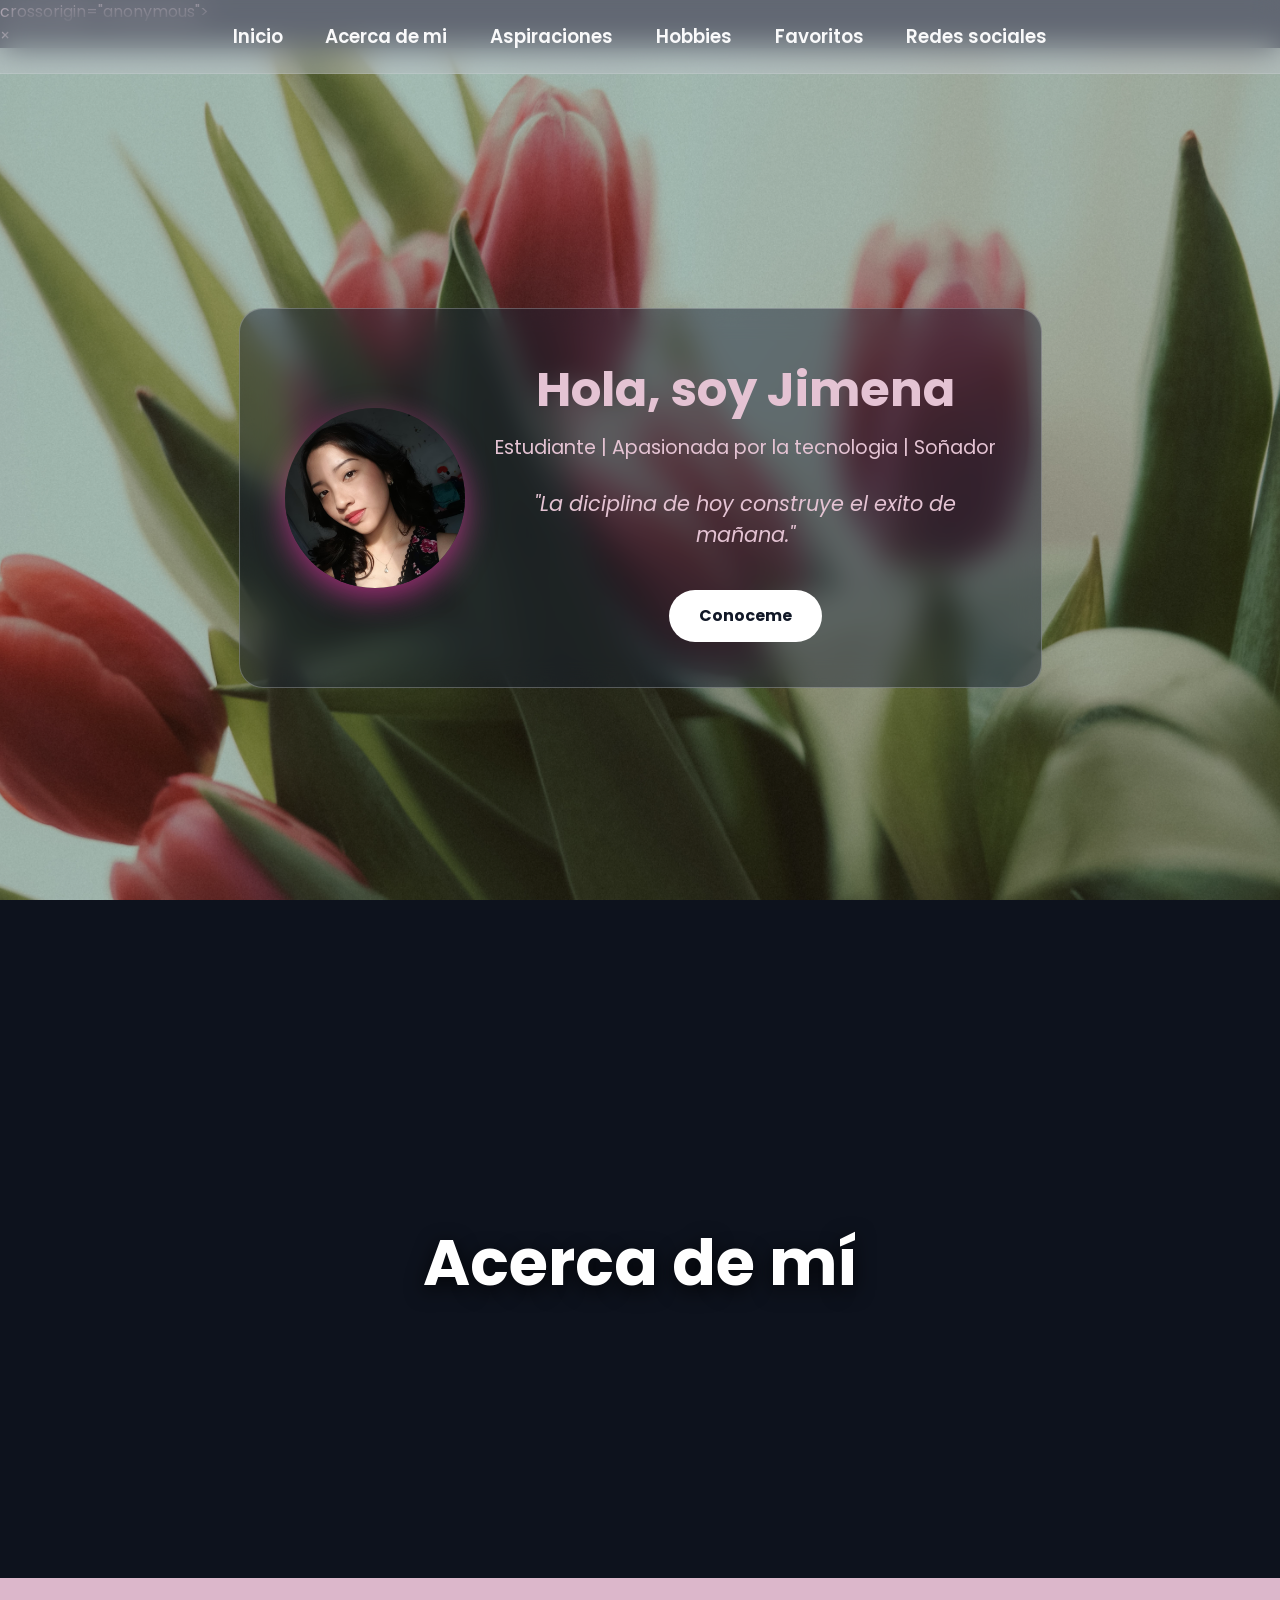
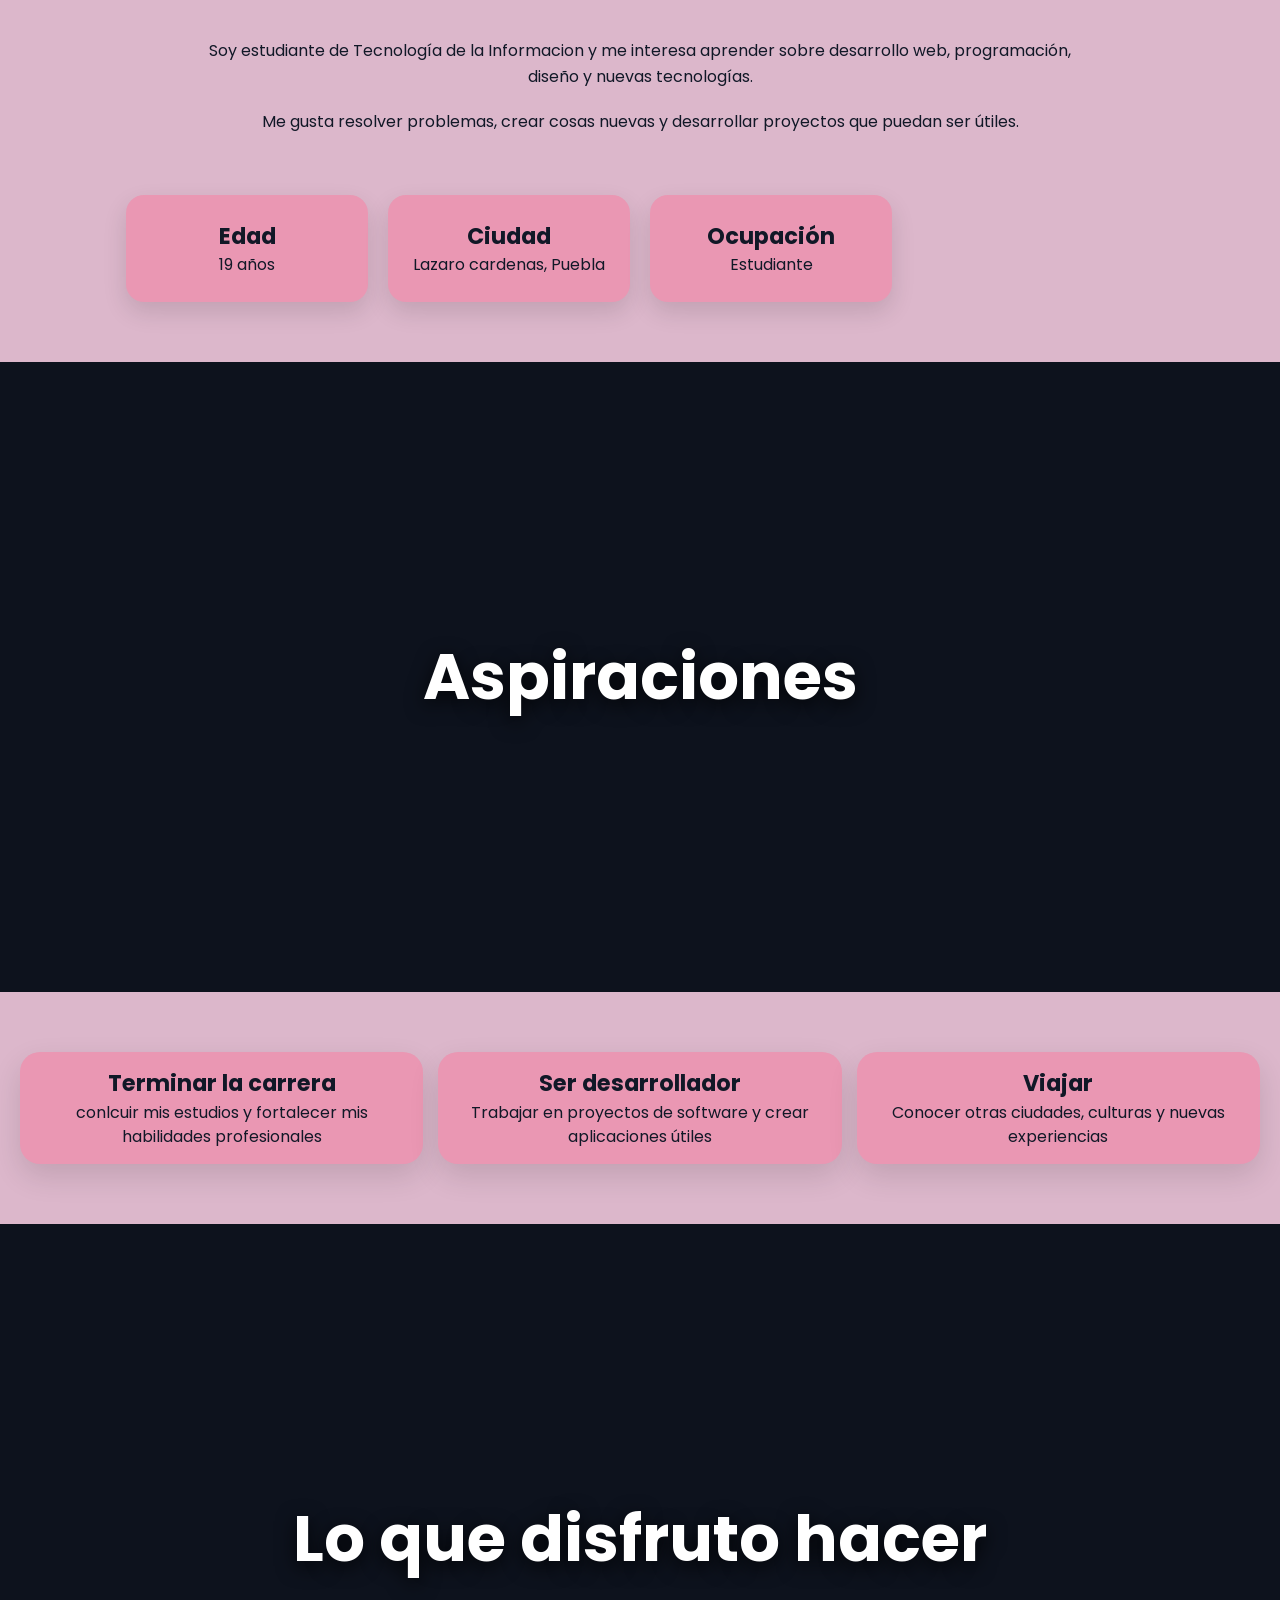
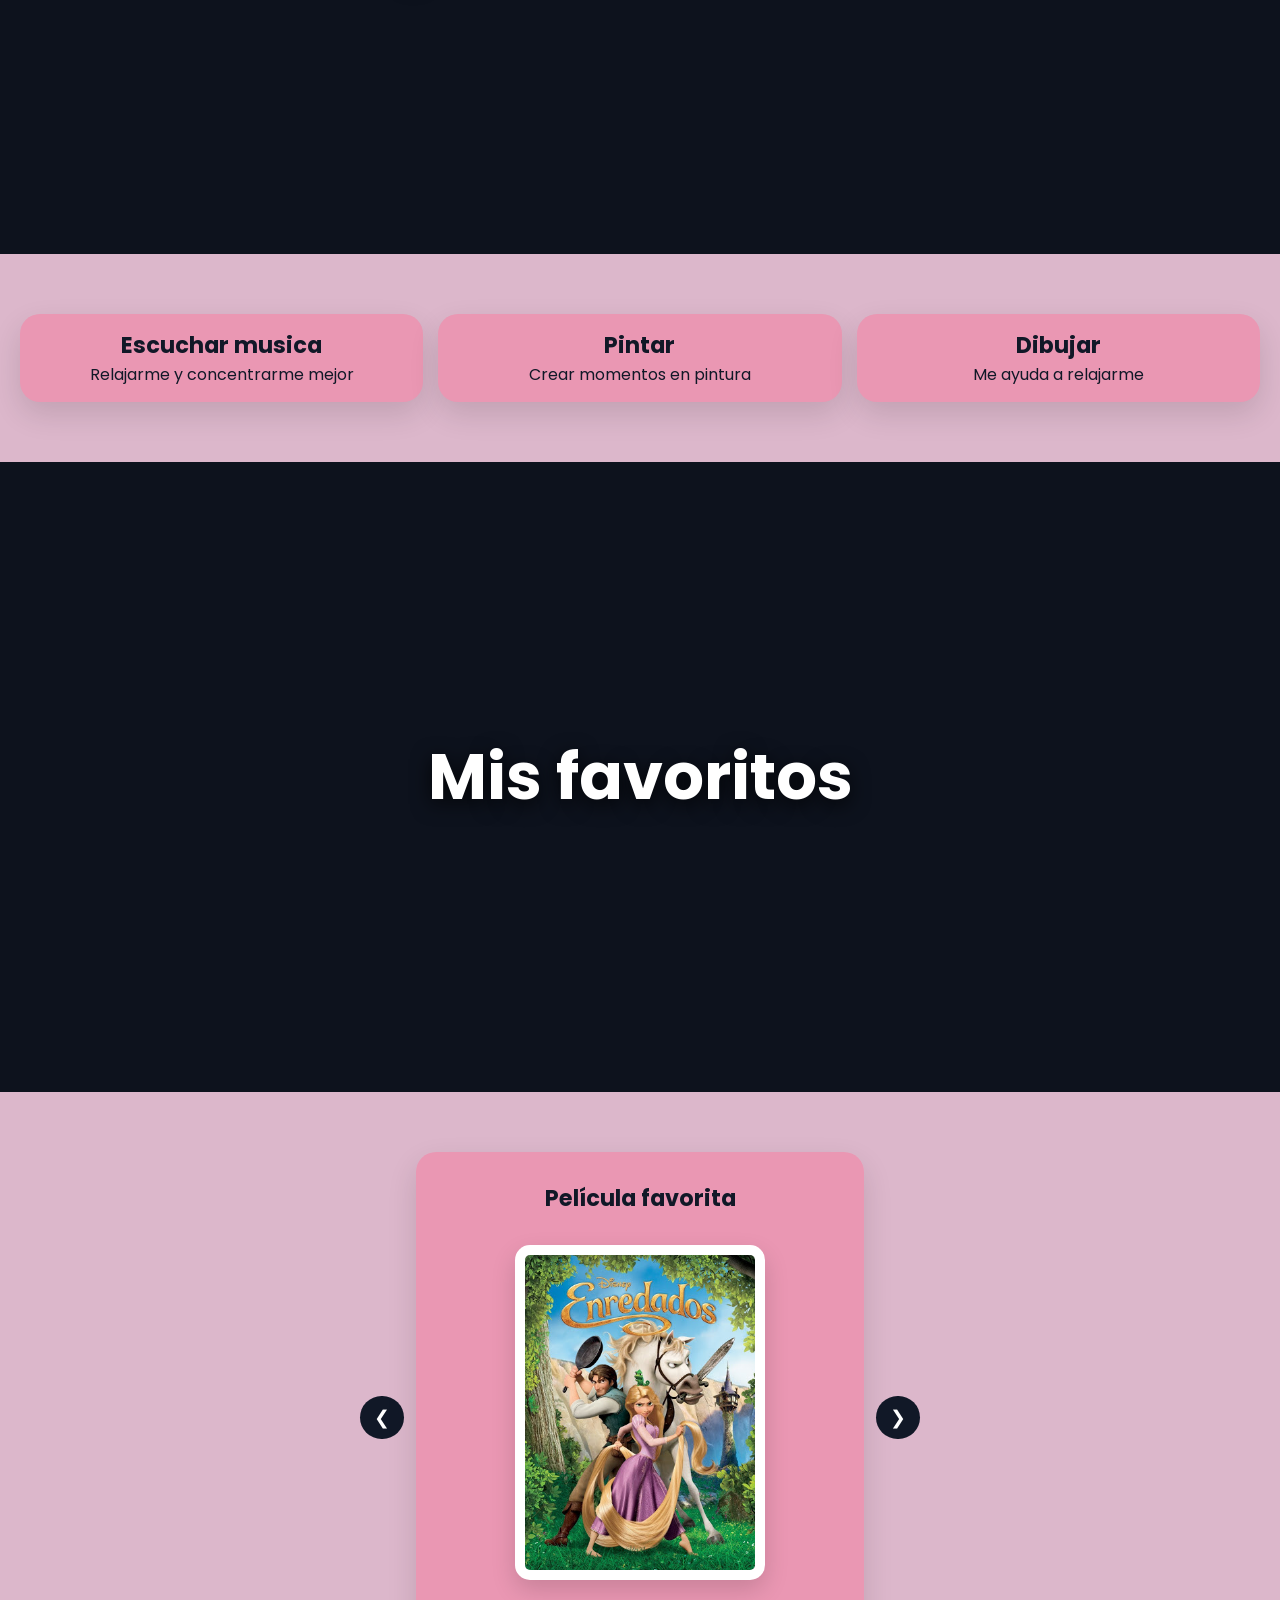
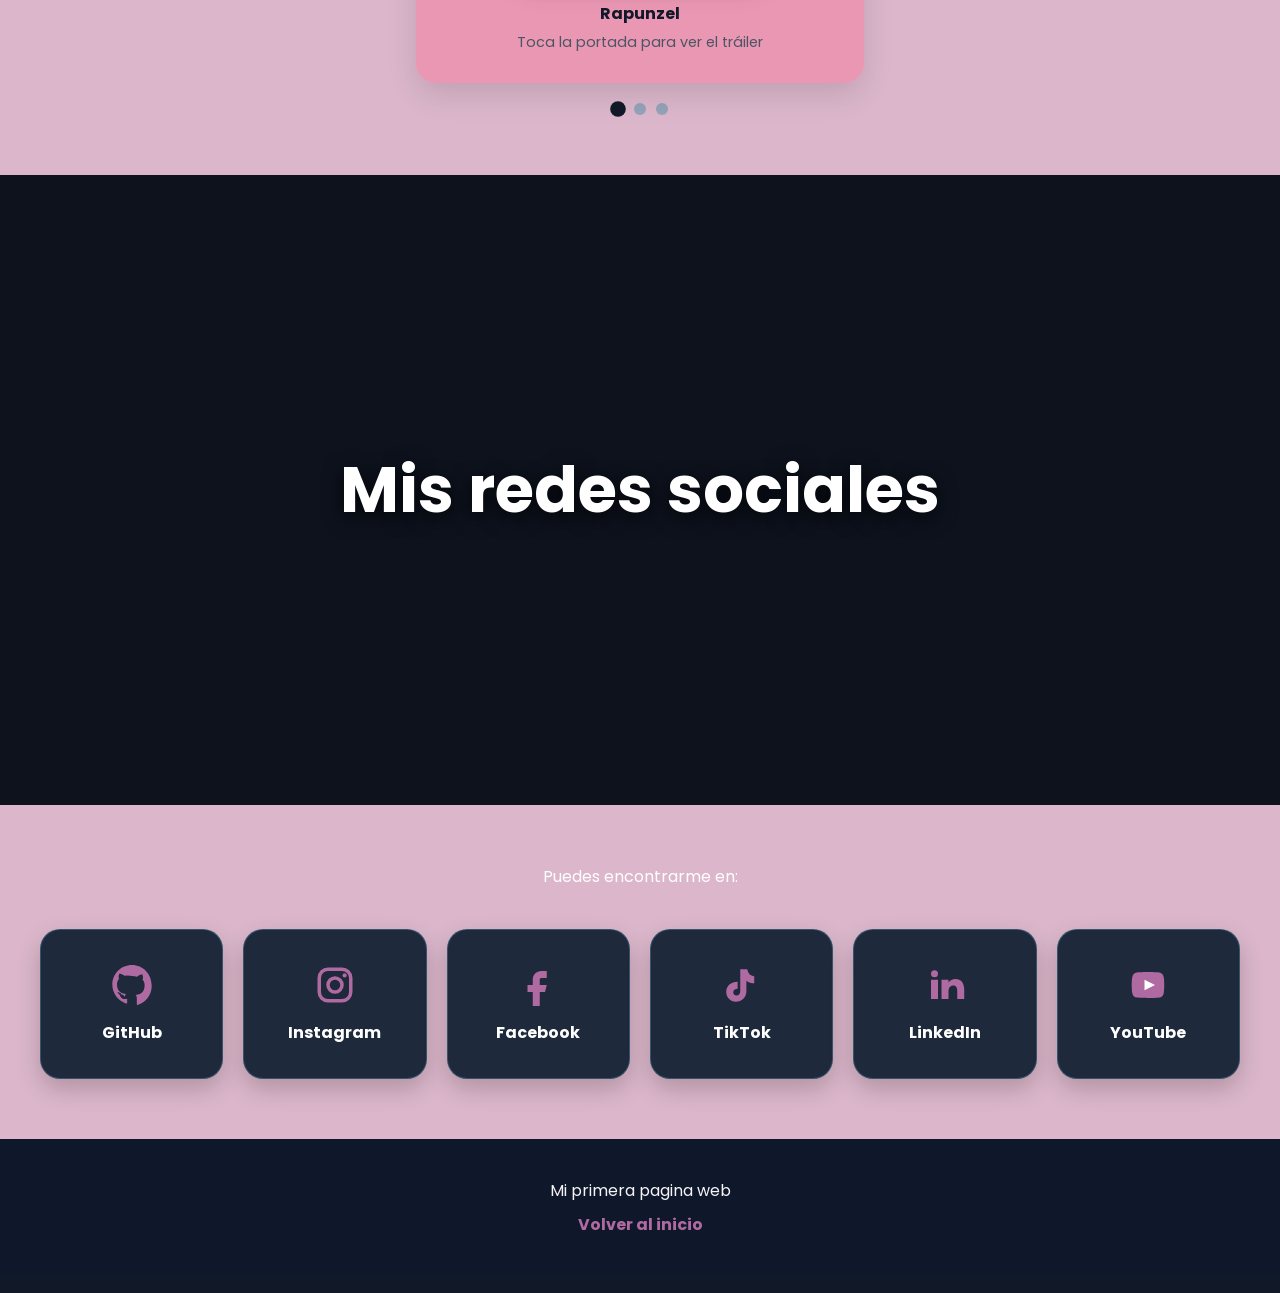
<file: index.html>
<!DOCTYPE html>
<html lang="es">
<head>
    <meta charset="UTF-8">
    <meta name="viewport" content="width=device-width, initial-scale=1.0">
    <title>Jimena García Ramírez | Portafolio Web</title>
    <!-- Redirige automáticamente a la página de la práctica 03 -->
    <meta http-equiv="refresh" content="0; url=practica03/index.html">
    <link rel="canonical" href="https://250007.github.io/Practicas_Apps_Web_250007/practica03/index.html">
   
</head>
<body>
    <div class="card">
        <h2>Redirigiendo al Portafolio Personal...</h2>
        <p>Si la página no carga automáticamente en unos segundos, haz clic aquí:</p>
        <p><a href="practica03/index.html">👉 Ir al Portafolio de Jimena</a></p>
    </div>
</body>
</html>
</file>
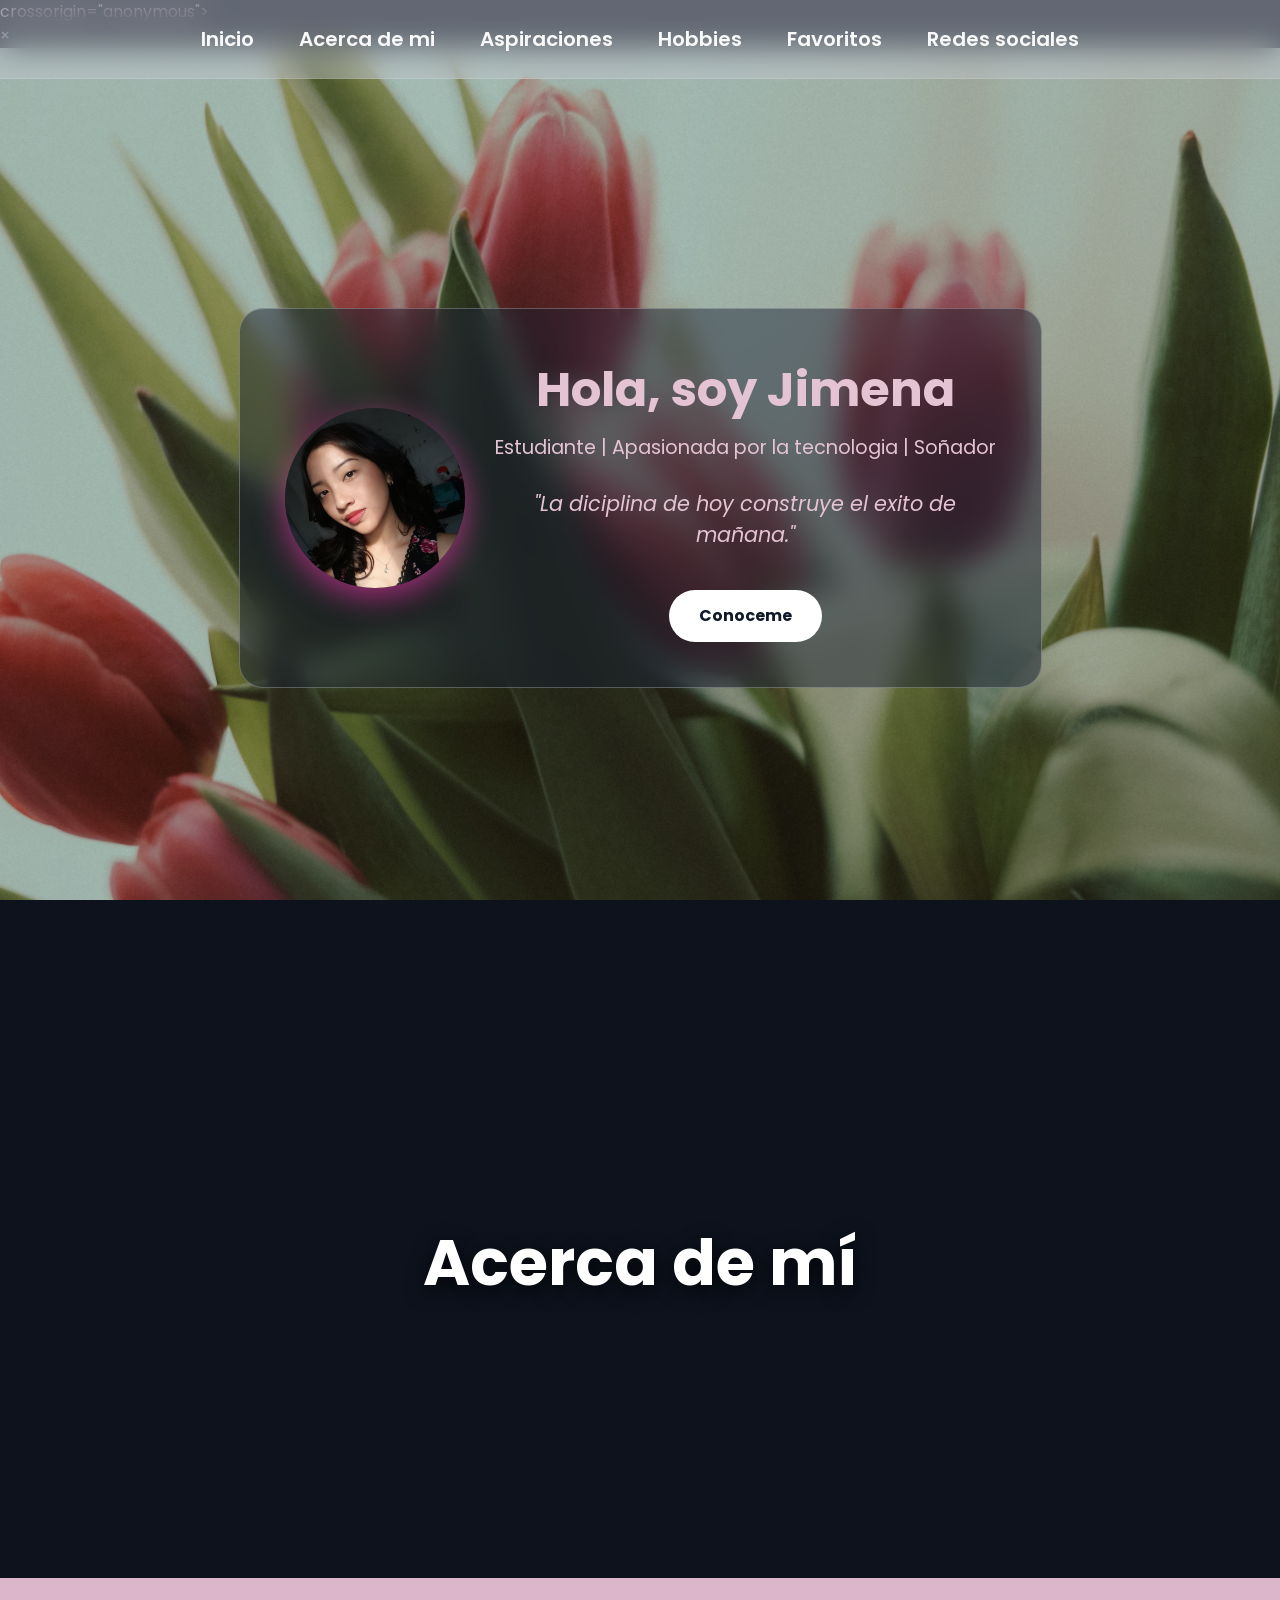
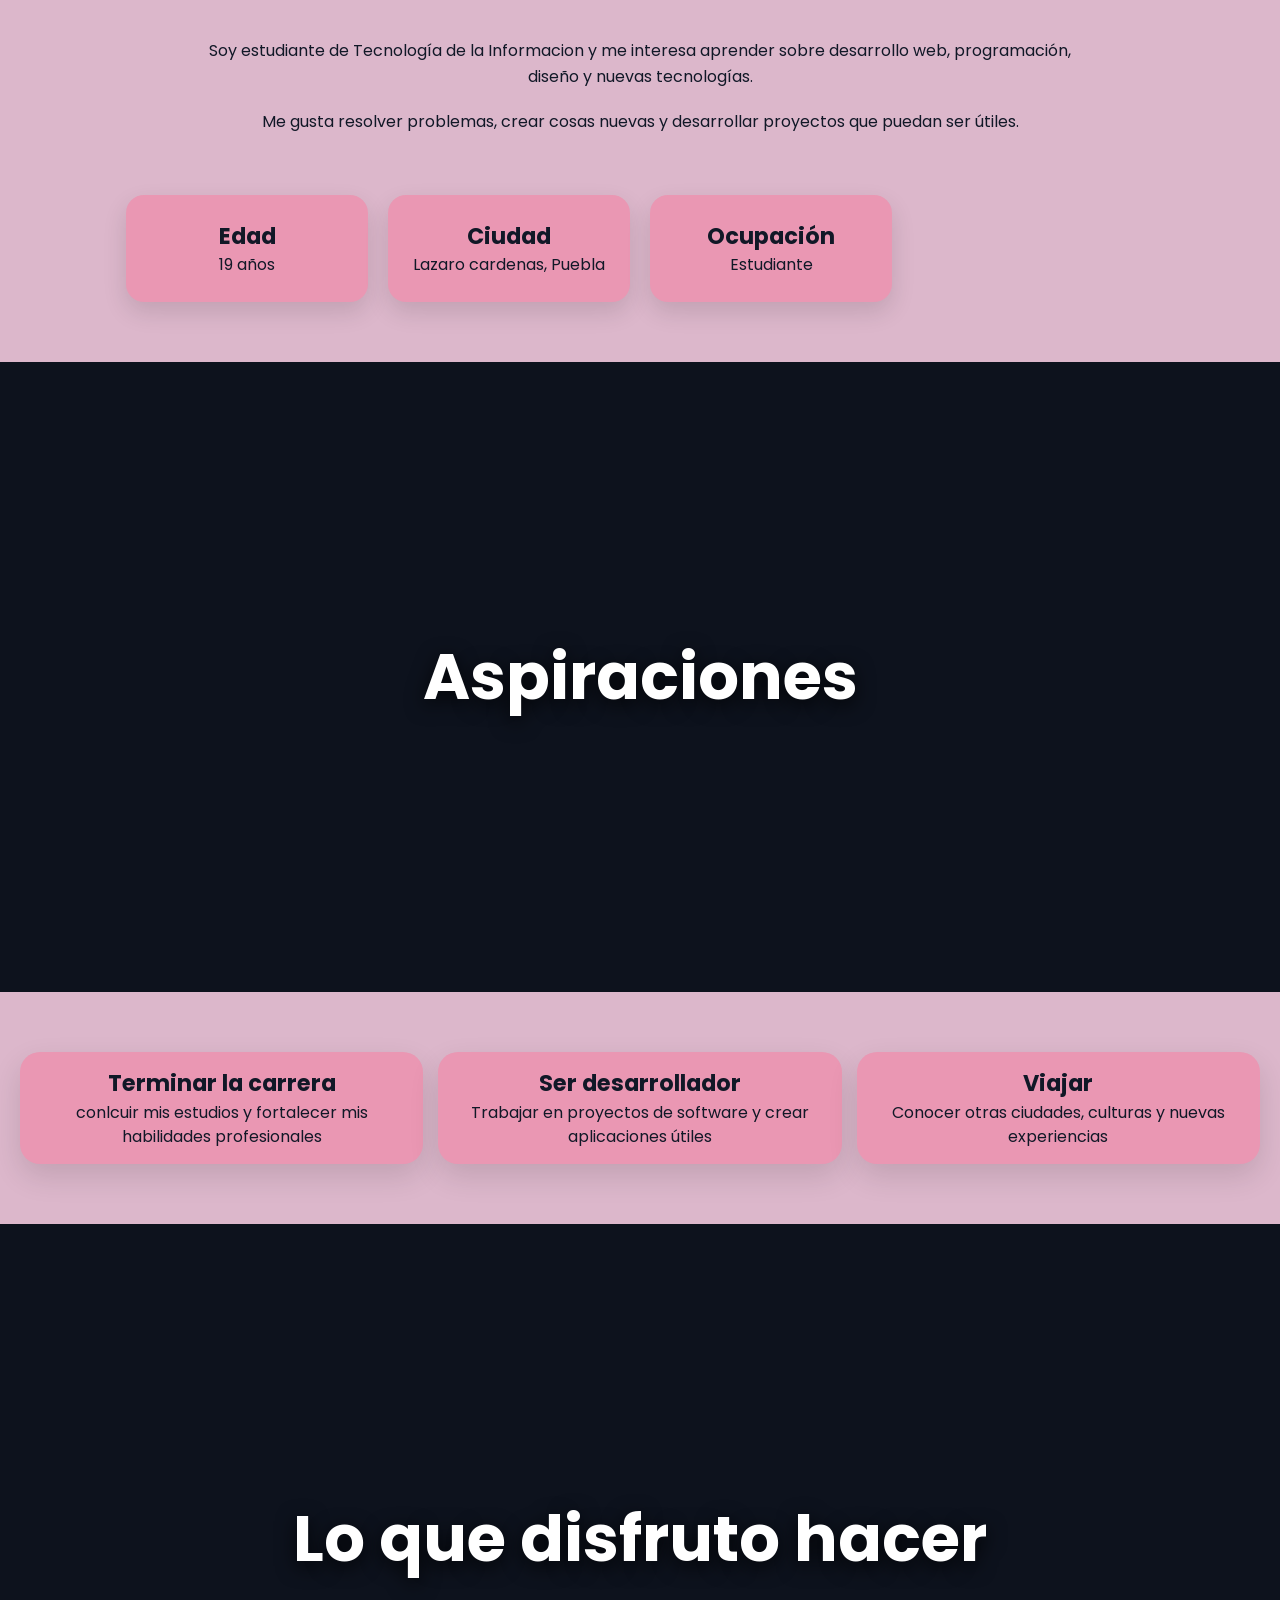
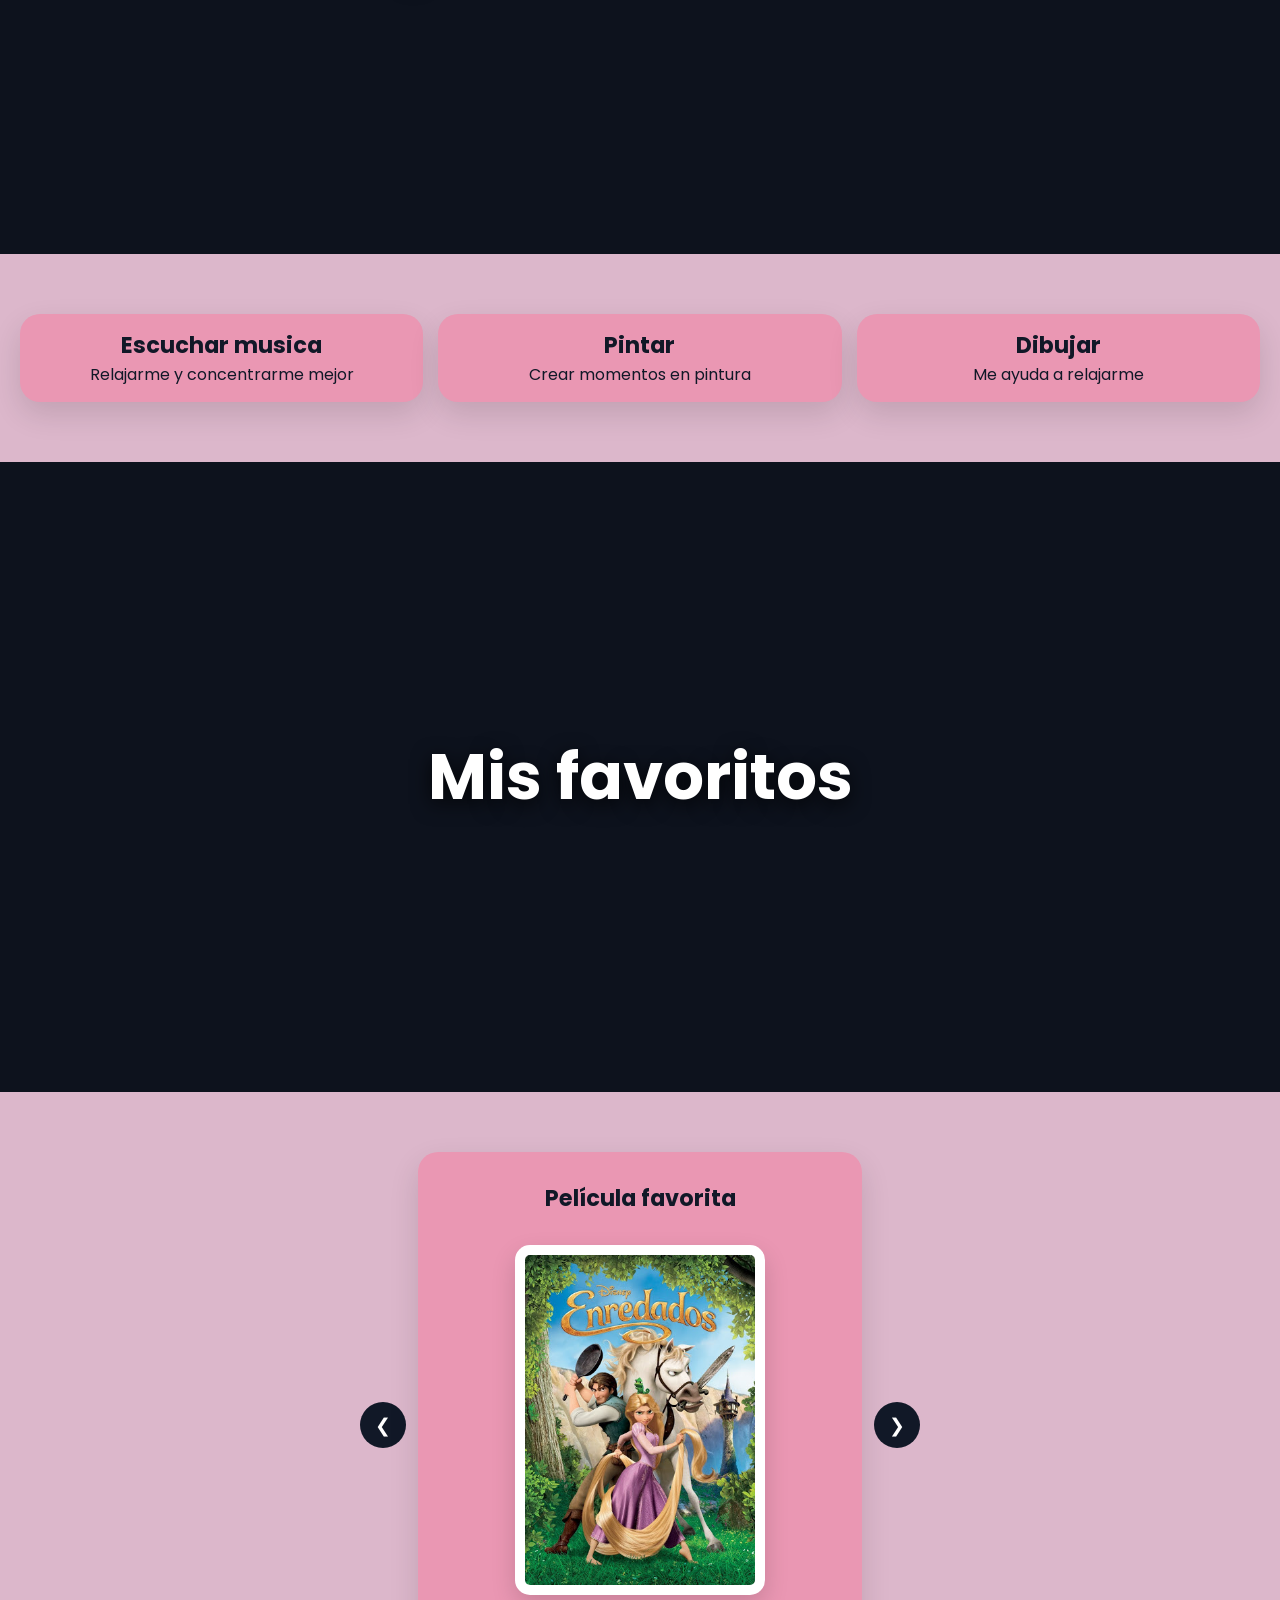
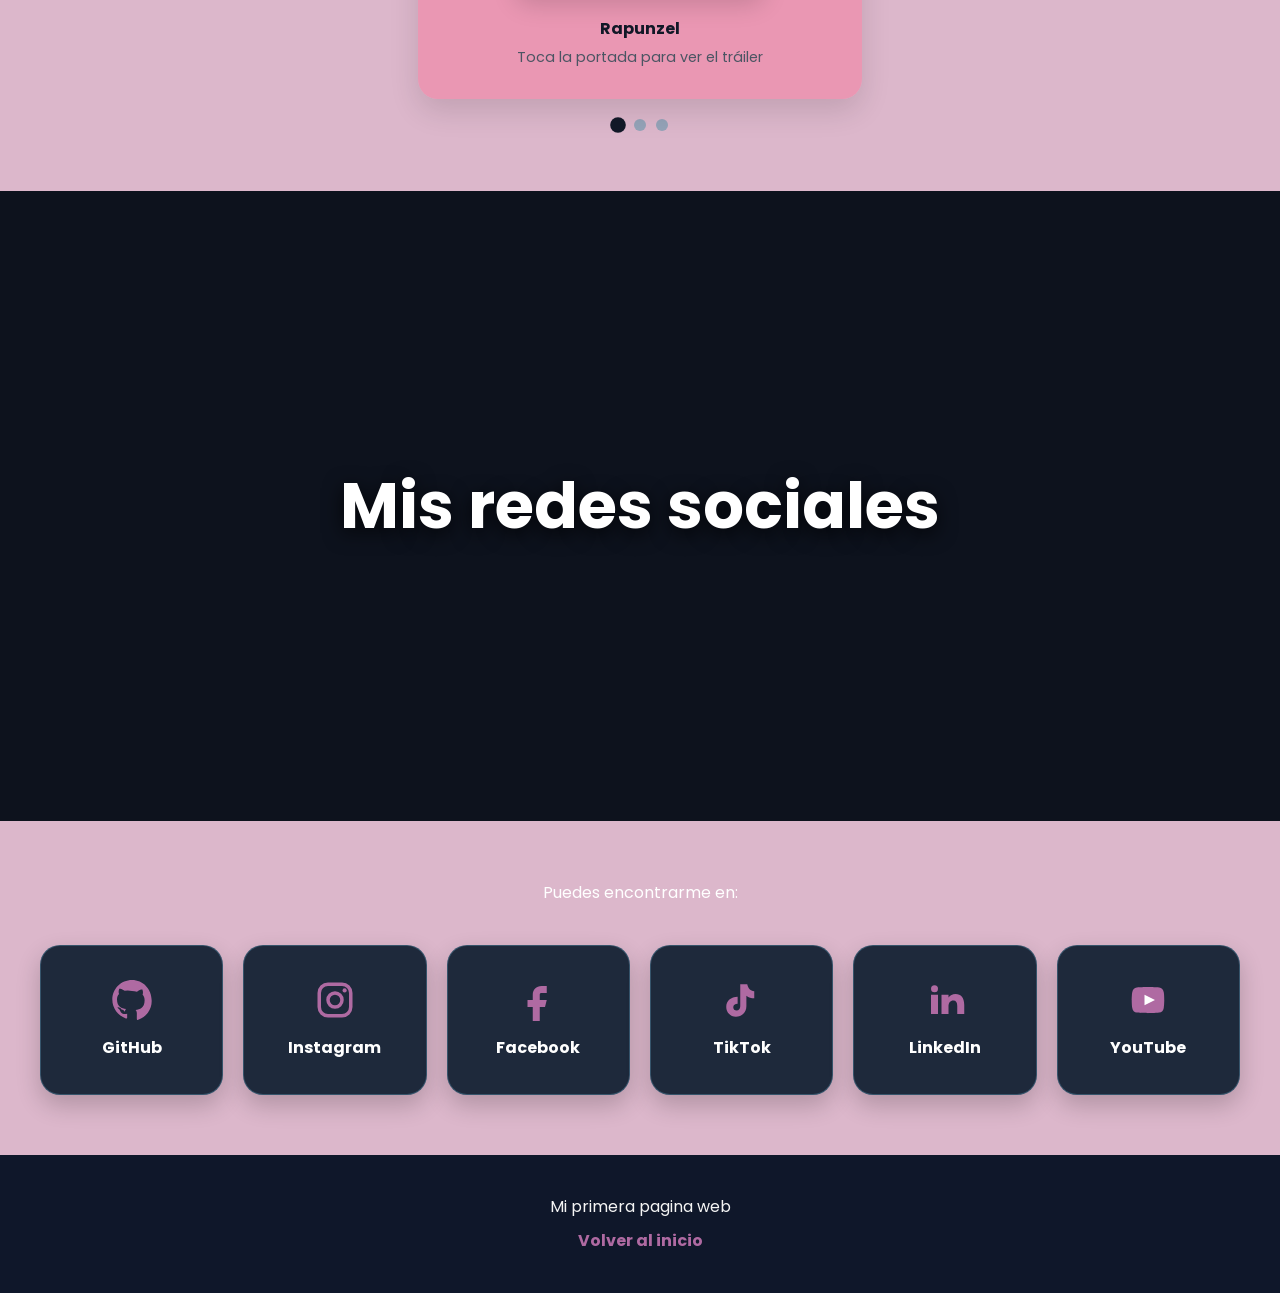
<file: practica03/index.html>
<!doctype html>
<html lang="es_MX">

<head>
    <meta charset="UTF-8">
    <meta name="viewport" content="width=device-width, initial-scale=1.0">

   
    <link rel="stylesheet" href="https://cdnjs.cloudflare.com/ajax/libs/font-awesome/6.4.0/css/all.min.css">
        crossorigin="anonymous"></script>

    <link rel="stylesheet" href="styles/style.css">

    <title>
        Jimena Garcia Ramirez @T.S.U en Desarrollo de Software Multiplataforma
    </title>

    <!-- Importar tipografía Poppins desde Google Fonts -->
    <link rel="preconnect" href="https://fonts.googleapis.com">
    <link rel="preconnect" href="https://fonts.gstatic.com" crossorigin>
    <link href="https://fonts.googleapis.com/css2?family=Poppins:wght@400;600;700&display=swap" rel="stylesheet">

    <link rel="icon"
        href="assets/Images/gatito.svg"
        type="image/svg">     
</head>

<body>

     <!-- MODAL DE PANTALLA COMPLETA -->
<div id="mediaModal" class="modal">
    <div class="modal-content">
        <span class="close-modal" id="closeModal">&times;</span>
        <div id="modalBody"></div>
    </div>
</div>


    <!-- ====================== -->
    <!-- NAVEGACION -->
    <!-- ====================== -->

    <nav id="menu">
        <ul>
            <li class="menu-option">
                <a href="#inicio">Inicio</a>
            </li>

            <li class="menu-option">
                <a href="#acerca-de-mi">Acerca de mi</a>
            </li>

            <li class="menu-option">
                <a href="#aspiraciones">Aspiraciones</a>
            </li>

            <li class="menu-option">
                <a href="#hobbies">Hobbies</a>
            </li>

            <li class="menu-option">
                <a href="#favoritos">Favoritos</a>
            </li>

            <li class="menu-option">
                <a href="#redes">Redes sociales</a>
            </li>
        </ul>
    </nav>


    <!-- ====================== -->
    <!-- INICIO -->
    <!-- ====================== -->

    <header id="inicio" class="parallax parallax-1">

        <div class="glass porfile-card">

            <img src="assets/images/perfil.png"
                alt="Foto de perfil"
                class="porfile-img">

            <div>
                <h1>Hola, soy Jimena</h1>

                <p>
                    Estudiante | Apasionada por la tecnologia | Soñador
                </p>

                <blockquote>
                    "La diciplina de hoy construye el exito de mañana."
                </blockquote>

                <a class="boton" href="#acerca-de-mi">
                    Conoceme
                </a>
            </div>

        </div>

    </header>


    <!-- ====================== -->
    <!-- ACERCA DE MI -->
    <!-- ====================== -->

    <section id="acerca-de-mi">

        <div class="parallax parallax-2 titulo-parallax">
            <h2>Acerca de mí</h2>
        </div>

        <div class="contenido-seccion">

            <div class="contenedor">

                <p>
                    Soy estudiante de Tecnología de la Informacion y me interesa
                    aprender sobre desarrollo web, programación, diseño y nuevas
                    tecnologías.
                </p>

                <p>
                    Me gusta resolver problemas, crear cosas nuevas y desarrollar
                    proyectos que puedan ser útiles.
                </p>

                <div class="datos">

                    <article>
                        <h3>Edad</h3>
                        <p>19 años</p>
                    </article>

                    <article>
                        <h3>Ciudad</h3>
                        <p>Lazaro cardenas, Puebla</p>
                    </article>

                    <article>
                        <h3>Ocupación</h3>
                        <p>Estudiante</p>
                    </article>

                </div>

            </div>

        </div>

    </section>


    <!-- ====================== -->
    <!-- ASPIRACIONES -->
    <!-- ====================== -->

    <section id="aspiraciones">

        <div class="parallax parallax-3 titulo-parallax">
            <h2>Aspiraciones</h2>
        </div>

        <div class="contenido-seccion">

            <div class="grid">

                <article class="card">
                    <h3>Terminar la carrera</h3>
                    <p>
                        conlcuir mis estudios y fortalecer mis habilidades
                        profesionales
                    </p>
                </article>

                <article class="card">
                    <h3>Ser desarrollador</h3>
                    <p>
                        Trabajar en proyectos de software y crear aplicaciones
                        útiles
                    </p>
                </article>

                <article class="card">
                    <h3>Viajar</h3>
                    <p>
                        Conocer otras ciudades, culturas y nuevas experiencias
                    </p>
                </article>

            </div>

        </div>

    </section>


    <!-- ====================== -->
    <!-- HOBBIES -->
    <!-- ====================== -->

    <section id="hobbies">

        <div class="parallax parallax-4 titulo-parallax">
            <h2>Lo que disfruto hacer</h2>
        </div>

        <div class="contenido-seccion">

            <div class="grid">

                <article class="card">
                    <h3>Escuchar musica</h3>
                    <p>
                        Relajarme y concentrarme mejor
                    </p>
                </article>

                <article class="card">
                    <h3>Pintar</h3>
                    <p>Crear momentos en pintura</p>
                </article>

                <article class="card">
                    <h3>Dibujar</h3>
                    <p>Me ayuda a relajarme</p>
                </article>

            </div>

        </div>

    </section>


    <!-- ====================== -->
    <!-- FAVORITOS -->
    <!-- ====================== -->

    <section id="favoritos">

        <div class="parallax parallax-5 titulo-parallax">
            <h2>Mis favoritos</h2>
        </div>

        <div class="contenido-seccion">

            <div class="carrusel" aria-roledescription="carrusel" aria-label="Mis favoritos">

                <button class="carrusel-btn carrusel-prev" type="button" aria-label="Anterior">&#10094;</button>

                <div class="carrusel-ventana">
                    <div class="carrusel-pista">

                        <!-- ===== SLIDE 1: PELÍCULA ===== -->
                        <article class="carrusel-slide">
                            <h3>Película favorita</h3>

                            <a href="assets/videos/pelicula.mp4" target="_blank" rel="noopener" class="carrusel-enlace">
                                <img src="assets/images/pelicula.jpg"
                                    alt="Portada de la película Rapunzel"
                                    class="favorito-img">
                            </a>

                            <p>Rapunzel</p>
                            <span class="carrusel-pista-texto">Toca la portada para ver el tráiler</span>
                        </article>

                        <!-- ===== SLIDE 2: CANCIÓN ===== -->
                        <article class="carrusel-slide">
                            <h3>Canción favorita</h3>

                            <a href="assets/audios/cancion.mp3" target="_blank" rel="noopener" class="carrusel-enlace">
                                <img src="assets/images/cancion.jpg"
                                    alt="Portada de la canción Fast Times"
                                    class="favorito-img">
                            </a>

                            <p>Fast Times - Sabrina Carpenter</p>
                            <span class="carrusel-pista-texto">Toca la portada para escuchar la canción</span>
                        </article>

                        <!-- ===== SLIDE 3: LIBRO ===== -->
                        <article class="carrusel-slide">
                            <h3>Libro favorito</h3>

                            <a href="assets/docs/libro-fav.pdf" target="_blank" rel="noopener" class="carrusel-enlace">
                                <img src="assets/images/libro.jpg"
                                    alt="Portada de Alicia en el país de las maravillas"
                                    class="favorito-img">
                            </a>

                            <p>Alicia en el país de las maravillas</p>
                            <span class="carrusel-pista-texto">Toca la portada para leer el libro</span>
                        </article>

                    </div>
                </div>

                <button class="carrusel-btn carrusel-next" type="button" aria-label="Siguiente">&#10095;</button>

            </div>

            <!-- Los puntos de navegación se generan automáticamente desde JS -->
            <div class="carrusel-puntos" role="tablist" aria-label="Elegir favorito"></div>

        </div>

    </section>


    <!-- ====================== -->
    <!-- REDES SOCIALES -->
    <!-- ====================== -->

    <section id="redes">

        <div class="parallax parallax-1 titulo-parallax">
            <h2>Mis redes sociales</h2>
        </div>

        <div class="contenido-seccion redes-section">

            <p>
                Puedes encontrarme en:
            </p>

            <div class="redes-container">

                <a href="https://github.com/250007"
                    target="_blank"
                    class="red-social">

                    <svg viewBox="0 0 24 24">
                        <path fill="currentColor"
                            d="M12 .5C5.73.5.75 5.48.75 11.75c0 5.01
                            3.24 9.26 7.73 10.76.56.1.77-.24.77-.54
                            0-.27-.01-1.16-.02-2.1-3.15.68-3.81-1.34
                            -3.81-1.34-.51-1.3-1.25-1.65-1.25-1.65
                            -1.02-.7.08-.68.08-.68 1.13.08 1.73
                            1.16 1.73 1.16 1 .1 1.54.76 1.91
                            1.33.1-.72.39-1.21.71-1.49-2.52-.29
                            -5.17-1.26-5.17-5.6 0-1.24.44-2.25
                            1.16-3.04-.12-.29-.5-1.46.11-3
                            0 0 .95-.3 3.11 1.16A10.8 10.8
                            0 0112 6.84c.96 0 1.93.13 2.83.38
                            2.16-1.46 3.11-1.16 3.11-1.16.61
                            1.54.23 2.71.11 3 .72.79 1.16
                            1.8 1.16 3.04 0 4.35-2.66 5.31
                            -5.19 5.59.4.34.75 1.02.75 2.06
                            0 1.49-.01 2.69-.01 3.06
                            0 .3.2.65.78.54 4.48-1.5
                            7.72-5.75 7.72-10.76C23.25
                            5.48 18.27.5 12 .5z"/>
                    </svg>

                    <span>GitHub</span>

                </a>


                <a href="https://www.instagram.com/xmena_0?psln=MXd3M3V6YWUyd3RpeA=="
                    target="_blank"
                    class="red-social">

                    <svg viewBox="0 0 24 24">
                        <rect x="3" y="3" width="18" height="18"
                            rx="5" fill="none"
                            stroke="currentColor"
                            stroke-width="2"/>

                        <circle cx="12" cy="12" r="4"
                            fill="none"
                            stroke="currentColor"
                            stroke-width="2"/>

                        <circle cx="17.5" cy="6.5" r="1.2"
                            fill="currentColor"/>
                    </svg>

                    <span>Instagram</span>

                </a>


                <a href="https://www.facebook.com/share/19P1yWEALb/"
                    target="_blank"
                    class="red-social">

                    <svg viewBox="0 0 24 24">
                        <path fill="currentColor"
                            d="M14 8h3V4h-3c-3 0-5 2-5 5v3H6v4h3v8h4v-8h3l1-4h-4V9c0-.7.3-1 1-1z"/>
                    </svg>

                    <span>Facebook</span>

                </a>


                <a href="https://www.tiktok.com/@menaa_x0"
                    target="_blank"
                    class="red-social">

                    <svg viewBox="0 0 24 24">
                        <path fill="currentColor"
                            d="M15 3c.5 2.3 1.8 3.8 4 4v4
                            c-1.7 0-3.2-.5-4.5-1.5v6
                            c0 3.6-2.6 6-6 6
                            -3.2 0-5.5-2.4-5.5-5.5
                            0-3.4 2.7-5.8 6.5-5.8v4
                            c-1.5 0-2.5.7-2.5 1.9
                            0 1.1.8 1.9 1.9 1.9
                            1.3 0 2.1-.9 2.1-2.4V3z"/>
                    </svg>

                    <span>TikTok</span>

                </a>


                <a href="https://www.linkedin.com/"
                    target="_blank"
                    class="red-social">

                    <svg viewBox="0 0 24 24">
                        <rect x="4" y="9" width="4" height="11"
                            fill="currentColor"/>

                        <circle cx="6" cy="5.5" r="2"
                            fill="currentColor"/>

                        <path fill="currentColor"
                            d="M10 9h4v1.6
                            c1-1.3 2.2-2 4-2
                            3.2 0 5 2.1 5 6.2V20h-4v-4.6
                            c0-2-.7-3.1-2.2-3.1
                            -1.8 0-2.8 1.3-2.8 3.4V20h-4z"/>
                    </svg>

                    <span>LinkedIn</span>

                </a>


                <a href="https://www.youtube.com/@xmenaa_0"
                    target="_blank"
                    class="red-social">

                    <svg viewBox="0 0 24 24">
                        <path fill="currentColor"
                            d="M21 7.5c-.2-1.4-1.2-2.5-2.6-2.7
                            C16.4 4.5 12 4.5 12 4.5
                            s-4.4 0-6.4.3C4.2 5 3.2 6.1 3 7.5
                            2.7 9 2.7 12 2.7 12s0 3 .3 4.5
                            c.2 1.4 1.2 2.5 2.6 2.7
                            2 .3 6.4.3 6.4.3s4.4 0 6.4-.3
                            c1.4-.2 2.4-1.3 2.6-2.7
                            .3-1.5.3-4.5.3-4.5s0-3-.3-4.5z"/>

                        <polygon points="10,9 16,12 10,15"
                            fill="white"/>
                    </svg>

                    <span>YouTube</span>

                </a>

            </div>

        </div>

    </section>


    <!-- ====================== -->
    <!-- FOOTER -->
    <!-- ====================== -->

    <footer>

        <p>
            Mi primera pagina web
        </p>

        <a href="#inicio">
            Volver al inicio
        </a>

    </footer>
 <script>
        document.addEventListener("DOMContentLoaded", () => {
            (function () {
                const carrusel = document.querySelector('.carrusel');
                if (!carrusel) return;

                const pista = carrusel.querySelector('.carrusel-pista');
                const slides = carrusel.querySelectorAll('.carrusel-slide');
                const btnPrev = carrusel.querySelector('.carrusel-prev');
                const btnNext = carrusel.querySelector('.carrusel-next');
                const contPuntos = document.querySelector('.carrusel-puntos');
                let actual = 0;

                // Generar puntos dinámicamente
                if (contPuntos) {
                    contPuntos.innerHTML = "";
                    slides.forEach(function (_, i) {
                        const punto = document.createElement('button');
                        punto.type = 'button';
                        punto.setAttribute('aria-label', 'Ir al favorito ' + (i + 1));
                        punto.addEventListener('click', function () { ir(i); });
                        contPuntos.appendChild(punto);
                    });
                }

                const puntos = contPuntos ? contPuntos.querySelectorAll('button') : [];

                function ir(i) {
                    actual = (i + slides.length) % slides.length;
                    pista.style.transform = 'translateX(-' + (actual * 100) + '%)';
                    puntos.forEach(function (p, n) {
                        p.classList.toggle('activo', n === actual);
                    });
                }

                if (btnPrev) btnPrev.addEventListener('click', function () { ir(actual - 1); });
                if (btnNext) btnNext.addEventListener('click', function () { ir(actual + 1); });

                // Navegación con flechas del teclado
                carrusel.setAttribute('tabindex', '0');
                carrusel.addEventListener('keydown', function (e) {
                    if (e.key === 'ArrowLeft') ir(actual - 1);
                    if (e.key === 'ArrowRight') ir(actual + 1);
                });

                // Deslizar con el dedo en celulares
                let inicioX = null;
                carrusel.addEventListener('touchstart', function (e) {
                    inicioX = e.touches[0].clientX;
                }, { passive: true });

                carrusel.addEventListener('touchend', function (e) {
                    if (inicioX === null) return;
                    const dif = e.changedTouches[0].clientX - inicioX;
                    if (Math.abs(dif) > 50) ir(dif < 0 ? actual + 1 : actual - 1);
                    inicioX = null;
                });

                ir(0);
            })();
        });
    </script>

</body>
</html>

</body>
</html>
</file>
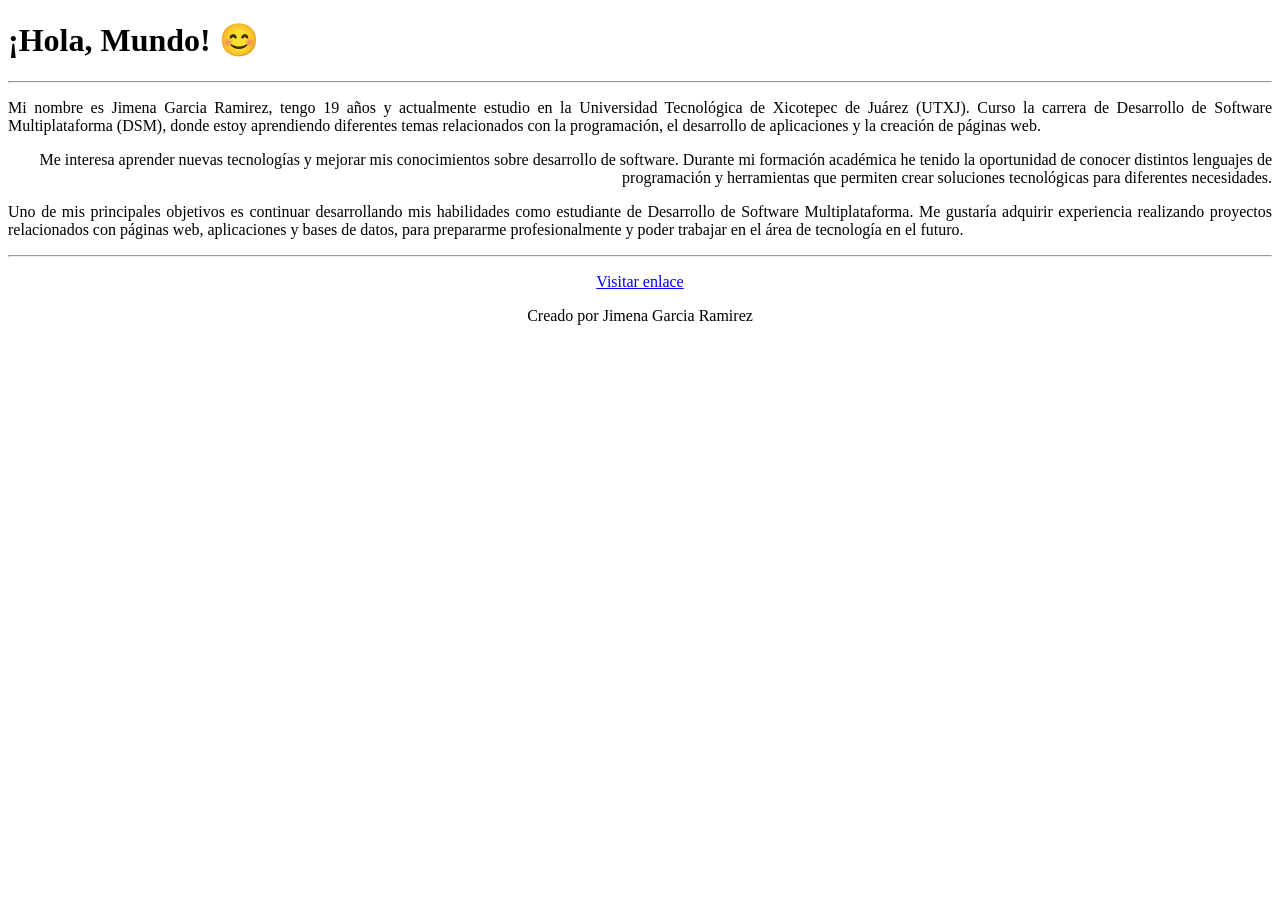
<file: practica02/helloworld.html>
<!DOCTYPE html>
<html lang="es_MX">
<head>
    <meta charset="UTF-8">
    <meta name="viewport" content="width=device-width, initial-scale=1.0">
    <title>Mi primer pagina web</title>
    <link rel="icon" type="image/x-icon" href="superheroe.png">
</head>

<body>

    <h1>¡Hola, Mundo! 😊</h1>
<hr>
    <p style="text-align: justify;">
        Mi nombre es Jimena Garcia Ramirez, tengo 19 años y actualmente estudio
        en la Universidad Tecnológica de Xicotepec de Juárez (UTXJ). Curso la
        carrera de Desarrollo de Software Multiplataforma (DSM), donde estoy
        aprendiendo diferentes temas relacionados con la programación, el
        desarrollo de aplicaciones y la creación de páginas web.
    </p>

    <p style="text-align: right;">
        Me interesa aprender nuevas tecnologías y mejorar mis conocimientos
        sobre desarrollo de software. Durante mi formación académica he tenido
        la oportunidad de conocer distintos lenguajes de programación y
        herramientas que permiten crear soluciones tecnológicas para diferentes
        necesidades.
    </p>

    <p style="text-align: justify;">
        Uno de mis principales objetivos es continuar desarrollando mis
        habilidades como estudiante de Desarrollo de Software Multiplataforma.
        Me gustaría adquirir experiencia realizando proyectos relacionados con
        páginas web, aplicaciones y bases de datos, para prepararme
        profesionalmente y poder trabajar en el área de tecnología en el futuro.
    </p>
<hr>
    <footer style="text-align: center;">
        <p>
        <a href="https://github.com/250007/Practicas_Aplicaciones_Web_250007"> Visitar enlace </a>
        </p>
        <p>Creado por Jimena Garcia Ramirez</p>
    </footer>

</body>
</html>
</file>
<file: practica03/styles/style.css>
* {
    box-sizing: border-box;
    margin: 0;
    padding: 0;
}

html {
    scroll-behavior: smooth;
}

body {
    font-family: 'Poppins', Arial, Helvetica, sans-serif;
    background: #111827;
    color: #e4c3d3;
    line-height: 1.5;
    overflow-x: hidden;
}

/* ================= NAVEGACION ================= */

nav {
    position: fixed;
    top: 0;
    right: 0;
    width: 100%;
    padding: 14px 2%;
    display: flex;
    justify-content: space-around;
    align-items: center;
    background: rgba(198, 202, 209, .45);
    backdrop-filter: blur(15px);
    border-bottom: 1px solid rgba(255, 255, 255, .12);
    z-index: 1000;
}

nav ul {
    display: flex;
    gap: 25px;
    list-style: none;
}

nav a {
    color: rgb(249, 249, 250);
    text-decoration: none;
    font-weight: 600; 
}

.menu-option {
    padding: 10px;
    font-size: 20px;
    transition: .3s;
}

.menu-option:hover {
    font-size: 30px;
}

/* ================= ENCABEZADOS Y TITULOS ================= */

h1, .porfile-card h1 {
    font-size: clamp(2rem, 5vw, 3.5rem);
}

h2 {
    font-size: clamp(1.6rem, 4vw, 2.5rem); 
}

h3 {
    font-size: clamp(1.1rem, 2.5vw, 1.4rem);  
}

/* ================= PARALLAX ================= */

.parallax {
    min-height: 100vh;
    background-size: cover;
    background-position: center;
    background-repeat: no-repeat;
    background-attachment: fixed;
    display: flex;
    align-items: center;
    justify-content: center;
    position: relative;
}

.parallax::before {
    content: "";
    position: absolute;
    inset: 0;
    background: rgba(0, 0, 0, .25);
}

.parallax > * {
    position: relative;
    z-index: 2;
}

.parallax-1 { background-image: url("../assets/images/fondo1.jpg"); }
.parallax-2 { background-image: url("../assets/images/fondoo1.jpg"); }
.parallax-3 { background-image: url("../assets/images/fondo2.jpg"); }
.parallax-4 { background-image: url("../assets/images/fondo3.jpg"); }
.parallax-5 { background-image: url("../assets/images/fondo4.jpg"); }

.titulo-parallax {
    min-height: 70vh;
}

.titulo-parallax h2 {
    color: white;
    font-size: 4rem;
    text-align: center;
    text-shadow: 0 5px 20px rgba(0, 0, 0, .8);
}

/* ================= INICIO ================= */

.glass {
    background: rgba(20, 30, 50, .45);
    backdrop-filter: blur(14px);
    border: 1px solid rgba(255, 255, 255, .25);
    border-radius: 24px;
    display: flex;
    align-items: center;
    gap: 30px;
}

.porfile-card {
    max-width: 900px;
    padding: 45px;
    text-align: center;
}

.porfile-img {
    width: clamp(140px, 20vmin, 300px);
    height: clamp(140px, 20vmin, 300px);
    object-fit: cover;
    border-radius: 50%;
    box-shadow: 0 10px 30px rgba(231, 56, 167, 0.63);
}

.porfile-card h1 {
    font-size: 3rem;
    margin-bottom: 8px;
}

.porfile-card p {
    font-size: 1.2rem;
}

blockquote {
    max-width: 500px;
    margin: 25px auto;
    font-size: 1.3rem;
    font-style: italic;
}

.boton {
    display: inline-block;
    margin-top: 15px;
    padding: 14px 30px;
    background: white;
    color: #111827;
    border-radius: 30px;
    text-decoration: none;
    font-weight: bold;
    transition: .3s;
}

.boton:hover {
    transform: translateY(-4px);
    background: tomato;
    color: white;
    box-shadow: 0 12px 25px rgba(0, 0, 0, .25);
}

/* ================= SECCIONES ================= */

section {
    width: 100%;
}

.contenido-seccion {
    padding: 60px 20px; 
    background: #dcb7cb;
    color: #111827;
    width: 100%;
    box-sizing: border-box;
    text-align: center;
}

section:nth-of-type(2) .contenido-seccion,
section:nth-of-type(3) .contenido-seccion,
section:nth-of-type(4) .contenido-seccion,
section:nth-of-type(5) .contenido-seccion {
    background: #dcb7cb;
}

.contenedor {
    max-width: 1300px; 
    margin: auto;
    width: 100%;
    box-sizing: border-box;
    display: flex;
    flex-direction: column;
    align-items: center;
    text-align: center;
}

.contenedor > p {
    max-width: 900px;
    margin: 0 auto 20px auto;
    line-height: 1.6;
}

.datos {
    display: grid;
    grid-template-columns: repeat(4, 1fr);
    gap: 20px;
    margin-top: 40px;
}

.datos article {
    padding: 25px;
    text-align: center;
    background: #ea97b3;
    color: #111827;
    border-radius: 18px;
    box-shadow: 0 10px 25px rgba(0, 0, 0, .12);
}

.grid {
    display: flex !important;
    flex-direction: row !important;
    justify-content: space-between !important;
    align-items: stretch !important; 
    gap: 15px;
    width: 100%;
    max-width: 100%; 
    margin: 0 auto;
    box-sizing: border-box;
}

.card {
    flex: 1 1 30%; 
    min-width: 0; 
    background: #ea97b3;
    padding: 15px;
    border-radius: 20px;
    box-shadow: 0 12px 30px rgba(0, 0, 0, .12);
    transition: .3s;
    display: flex;
    flex-direction: column;
    align-items: center;
    text-align: center;
    box-sizing: border-box;
    height: auto; 
}

.card:hover {
    transform: translateY(-8px);
    box-shadow: 0 20px 40px rgba(0, 0, 0, .25);
}

/* ================= CARRUSEL DE FAVORITOS ================= */

.carrusel {
    position: relative;
    display: flex;
    align-items: center;
    gap: 12px;
    max-width: 560px;
    margin: auto;
}

.carrusel:focus-visible {
    outline: 3px solid #7dd3fc;
    outline-offset: 6px;
    border-radius: 20px;
}

.carrusel-ventana {
    flex: 1;
    overflow: hidden;
    border-radius: 20px;
    box-shadow: 0 12px 30px rgba(0, 0, 0, .12);
}

.carrusel-pista {
    display: flex;
    transition: transform .5s ease;
}

.carrusel-slide {
    flex: 0 0 100%;
    padding: 30px;
    background: #ea97b3;
    color: #111827;
    text-align: center;
}

.carrusel-slide h3 {
    margin-bottom: 15px;
}

.carrusel-enlace {
    display: block;
}

.favorito-img {
    width: 100%;
    max-width: 250px;
    height: 350px;
    object-fit: cover;
    border-radius: 15px;
    margin-top: 15px;
    background: #ffffff;
    padding: 10px;
    box-shadow: 0 10px 25px rgba(0,0,0,.15);
    transition: .3s;
}

.carrusel-enlace:hover .favorito-img {
    transform: scale(1.03);
    box-shadow: 0 15px 30px rgba(0, 0, 0, .3);
}

.carrusel-slide p {
    margin-top: 15px;
    font-weight: bold;
}

.carrusel-pista-texto {
    display: block;
    margin-top: 6px;
    font-size: .9rem;
    color: #4b5563;
}

.carrusel-btn {
    flex: 0 0 auto;
    width: 46px;
    height: 46px;
    border: none;
    border-radius: 50%;
    background: #111827;
    color: white;
    font-size: 1.2rem;
    cursor: pointer;
    transition: .3s;
}

.carrusel-btn:hover {
    background: tomato;
    transform: scale(1.1);
}

.carrusel-puntos {
    display: flex;
    justify-content: center;
    gap: 10px;
    margin-top: 20px;
}

.carrusel-puntos button {
    width: 12px;
    height: 12px;
    padding: 0;
    border: none;
    border-radius: 50%;
    background: #94a3b8;
    cursor: pointer;
    transition: .3s;
}

.carrusel-puntos button.activo {
    background: #111827;
    transform: scale(1.3);
}

/* ================= REDES SOCIALES ================= */

.redes-section {
    text-align: center;
    background: #111827;
    color: white;
}

.redes-section > p {
    margin-bottom: 30px;
}

.redes-container {
    max-width: 1200px;
    margin: 40px auto 0;
    display: flex;
    gap: 20px;
}

.red-social {
    flex: 1;
    min-height: 150px;
    padding: 20px;
    display: flex;
    flex-direction: column;
    justify-content: center;
    align-items: center;
    gap: 15px;
    background: #1e293b;
    color: #af6aa2;
    text-decoration: none;
    border: 1px solid rgba(125, 211, 252, .25);
    border-radius: 20px;
    box-shadow: 0 10px 25px rgba(0, 0, 0, .20);
    transition: .3s;
}

.red-social svg {
    width: 42px;
    height: 42px;
    color: #af6aa2;
    transition: .3s;
}

.red-social span {
    color: white;
    font-weight: bold;
    transition: .3s;
}

.red-social:hover {
    background: #af6aa2;
    color: #0f172a;
    transform: translateY(-8px);
    box-shadow: 0 15px 30px rgba(125, 211, 252, .40);
}

.red-social:hover svg {
    color: #0f172a;
    transform: scale(1.2);
}

.red-social:hover span {
    color: #0f172a;
}

/* ================= FOOTER ================= */

footer {
    padding: 40px;
    text-align: center;
    background: #0f172a;
    color: rgb(245, 245, 245);
}

footer p {
    margin-bottom: 10px;
}

footer a {
    color: #af6aa2;
    text-decoration: none;
    font-weight: bold;
}

/* ================= RESPONSIVE ================= */

@media (max-width: 900px) {
    .grid, .datos {
        grid-template-columns: repeat(2, 1fr);
    }

    .redes-container {
        flex-wrap: wrap;
    }

    .red-social {
        flex: 1 1 30%;
    }
}

@media (max-width: 600px) {
    nav ul {
        gap: 5px;
        flex-wrap: wrap;
        justify-content: center;
    }

    .menu-option {
        font-size: 13px;
        padding: 5px;
    }

    .porfile-card {
        flex-direction: column;
        padding: 30px;
        margin-left: auto;
    }

    .grid, .datos {
        grid-template-columns: 1fr;
    }

    .redes-container {
        flex-direction: column;
    }

    .red-social {
        width: 100%;
    }

    .carrusel { gap: 6px; }
    .carrusel-btn { width: 36px; height: 36px; }
    .carrusel-slide { padding: 20px; }
    .favorito-img { height: 280px; }
}

@media (prefers-reduced-motion: reduce) {
    .carrusel-pista { transition: none; }
}
</file>
